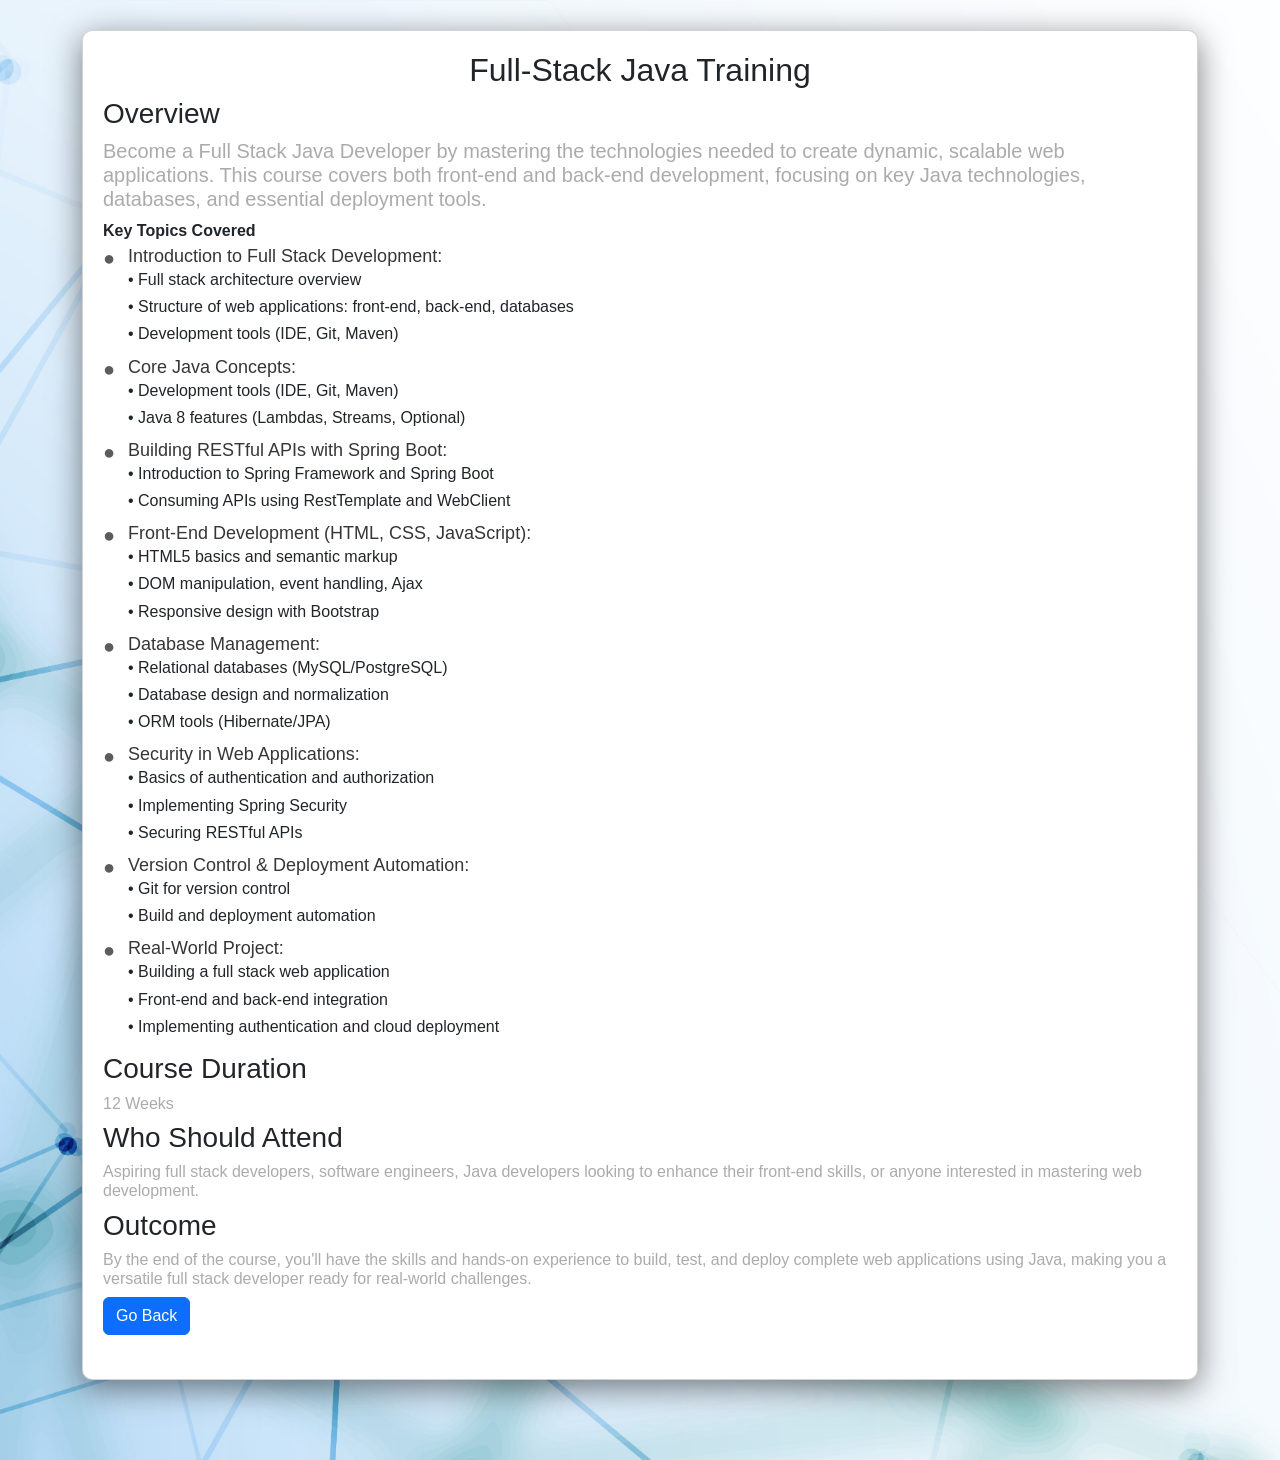
<file: AzureData.html>
<!DOCTYPE html>
<html lang="en">
  <head>
    <meta charset="UTF-8" />
    <meta name="viewport" content="width=device-width, initial-scale=1.0" />
    <title>Full-Stack Java Training</title>
    <!-- Bootstrap 5.3 CSS -->
    <link
      href="https://cdn.jsdelivr.net/npm/bootstrap@5.3.0/dist/css/bootstrap.min.css"
      rel="stylesheet"
    />
    <style>
      .courseDetails {
        /* margin: 0;
        padding: 0px;
        height: 100%;
        font-family: "Roboto", sans-serif;
        color: #fff;
        background-color: #e3e3e3; */
        margin: 0;
        padding: 0;
        height: 100%;
        font-family: "Roboto", sans-serif;
        background-image: url("./assets/images/bg_image.jpg");
        background-size: cover;
        background-position: center;
        color: #fff;
        background-repeat: no-repeat;
      }
      .container {
        padding-bottom: 30px;
        padding-top: 30px;
      }
      header {
        background-color: #3c3d3e;
        padding: 20px;
        text-align: center;
      }
      /* header h2 {
        font-family: "Poppins", sans-serif;
        font-size: 30px;
        font-weight: 700;
        color: #ffffff;
        margin: 0;
      } */
      .card {
        background: #ffffff;
        border-radius: 10px;
        box-shadow: 0 8px 32px rgba(0, 0, 0, 0.5);
        padding: 20px;
        color: rgba(90, 88, 88, 0.5);
        display: flex;
        flex-direction: column;
        gap: 20px;
        margin-bottom: 50px;
      }
      /* .card h6 {
        font-size: 20px;
        margin-bottom: 10px;
      }
      .card strong {
        font-size: 22px;
        display: block;
        margin-bottom: 15px;
      }
      .card .course-info {
        font-size: 16px;
        line-height: 1.5;
        color: #070707;
      }
      .card h3 {
        font-size: 24px;
        color: #070707;
        font-weight: 700;
      } */
      .card ul {
        padding-left: 0;
        list-style: none;
      }
      .card ul li {
        font-size: 18px;
        margin-bottom: 10px;
        padding-left: 25px;
        position: relative;
        color: #373636;
      }
      .card ul li::before {
        content: "●";
        position: absolute;
        left: 0;
        top: 0;
        color: #5b5c5c;
        font-size: 20px;
      }
    </style>
  </head>
  <body>
    <div class="courseDetails">
      <!-- <header>
        <h2>Azure Data Engineering</h2>
      </header> -->
      <div class="container">
        <div class="card">
          <div class="row">
            <div class="col-lg-12 col-md-12 mb-4">
              <div class="sec-title text-center mb-55 md-mt-30 pb-20">
                <h2 class="title title2 text-dark">Full-Stack Java Training</h2>
              </div>
              <h3 class="text-dark">Overview</h3>
              <h5 class="course-info">
                Become a Full Stack Java Developer by mastering the technologies
                needed to create dynamic, scalable web applications.
                 This course covers both front-end and back-end development,
                 focusing on key Java technologies, databases, and essential deployment tools.
              </h5>
              <strong class="text-dark">Key Topics Covered</strong>
              <ul>
                <li>Introduction to Full Stack Development:
                  <br>
                <h6 class="text-dark"> •  Full stack architecture overview</h6>
                <h6 class="text-dark"> •  Structure of web applications: front-end, back-end, databases</h6>
                <h6 class="text-dark"> •  Development tools (IDE, Git, Maven)</h6>
              </li>
                <li>
                  	Core Java Concepts:
                <h6 class="text-dark"> •  Development tools (IDE, Git, Maven)</h6>
                <h6 class="text-dark"> •  Java 8 features (Lambdas, Streams, Optional)</h6>
                </li>
                <li>Building RESTful APIs with Spring Boot:
                <h6 class="text-dark"> •  Introduction to Spring Framework and Spring Boot</h6>        
                <h6 class="text-dark"> •  Consuming APIs using RestTemplate and WebClient</h6>

                </li>
                <li>Front-End Development (HTML, CSS, JavaScript):
                <h6 class="text-dark"> •  HTML5 basics and semantic markup</h6>
                <h6 class="text-dark"> •  DOM manipulation, event handling, Ajax</h6>
                <h6 class="text-dark"> •  Responsive design with Bootstrap</h6>

                </li>
                <li>Database Management:
                <h6 class="text-dark"> •  Relational databases (MySQL/PostgreSQL)</h6>
                <h6 class="text-dark"> •  Database design and normalization</h6>
                <h6 class="text-dark"> •  ORM tools (Hibernate/JPA)</h6>
                </li>
                <li>Security in Web Applications:
                <h6 class="text-dark"> •  Basics of authentication and authorization</h6>
                <h6 class="text-dark"> •  Implementing Spring Security</h6>
                <h6 class="text-dark"> •  Securing RESTful APIs</h6>
                </li>
                <li>Version Control & Deployment Automation:
                  <h6 class="text-dark"> • Git for version control</h6>
                  <h6 class="text-dark"> • Build and deployment automation</h6>
                </li>
                <li>Real-World Project:
                  <h6 class="text-dark"> • Building a full stack web application</h6>
                  <h6 class="text-dark"> • Front-end and back-end integration</h6>
                  <h6 class="text-dark"> • Implementing authentication and cloud deployment</h6>

                </li>
              </ul>
              <h3 class="text-dark">Course Duration</h3>
              <h6 class="course-info">12 Weeks</h6>
              <h3 class="text-dark">Who Should Attend</h3>
              <h6 class="course-info">
                Aspiring full stack developers, software engineers, 
                Java developers looking to enhance their front-end skills, 
                or anyone interested in mastering web development.
            </h6>
              <h3 class="text-dark">Outcome</h3>
              <h6 class="course-info">
                By the end of the course, you'll have the skills and hands-on experience to build, 
                test, and deploy complete web applications using Java,
                making you a versatile full stack developer ready for real-world challenges.
              </h6>
              <a href="index.html#industries">
                <button type="button" class="btn btn-primary">Go Back</button>
              </a>
            </div>
          </div>
        </div>
      </div>
    </div>
    <script src="https://cdn.jsdelivr.net/npm/bootstrap@5.3.0/dist/js/bootstrap.bundle.min.js"></script>
  </body>
</html>
</file>
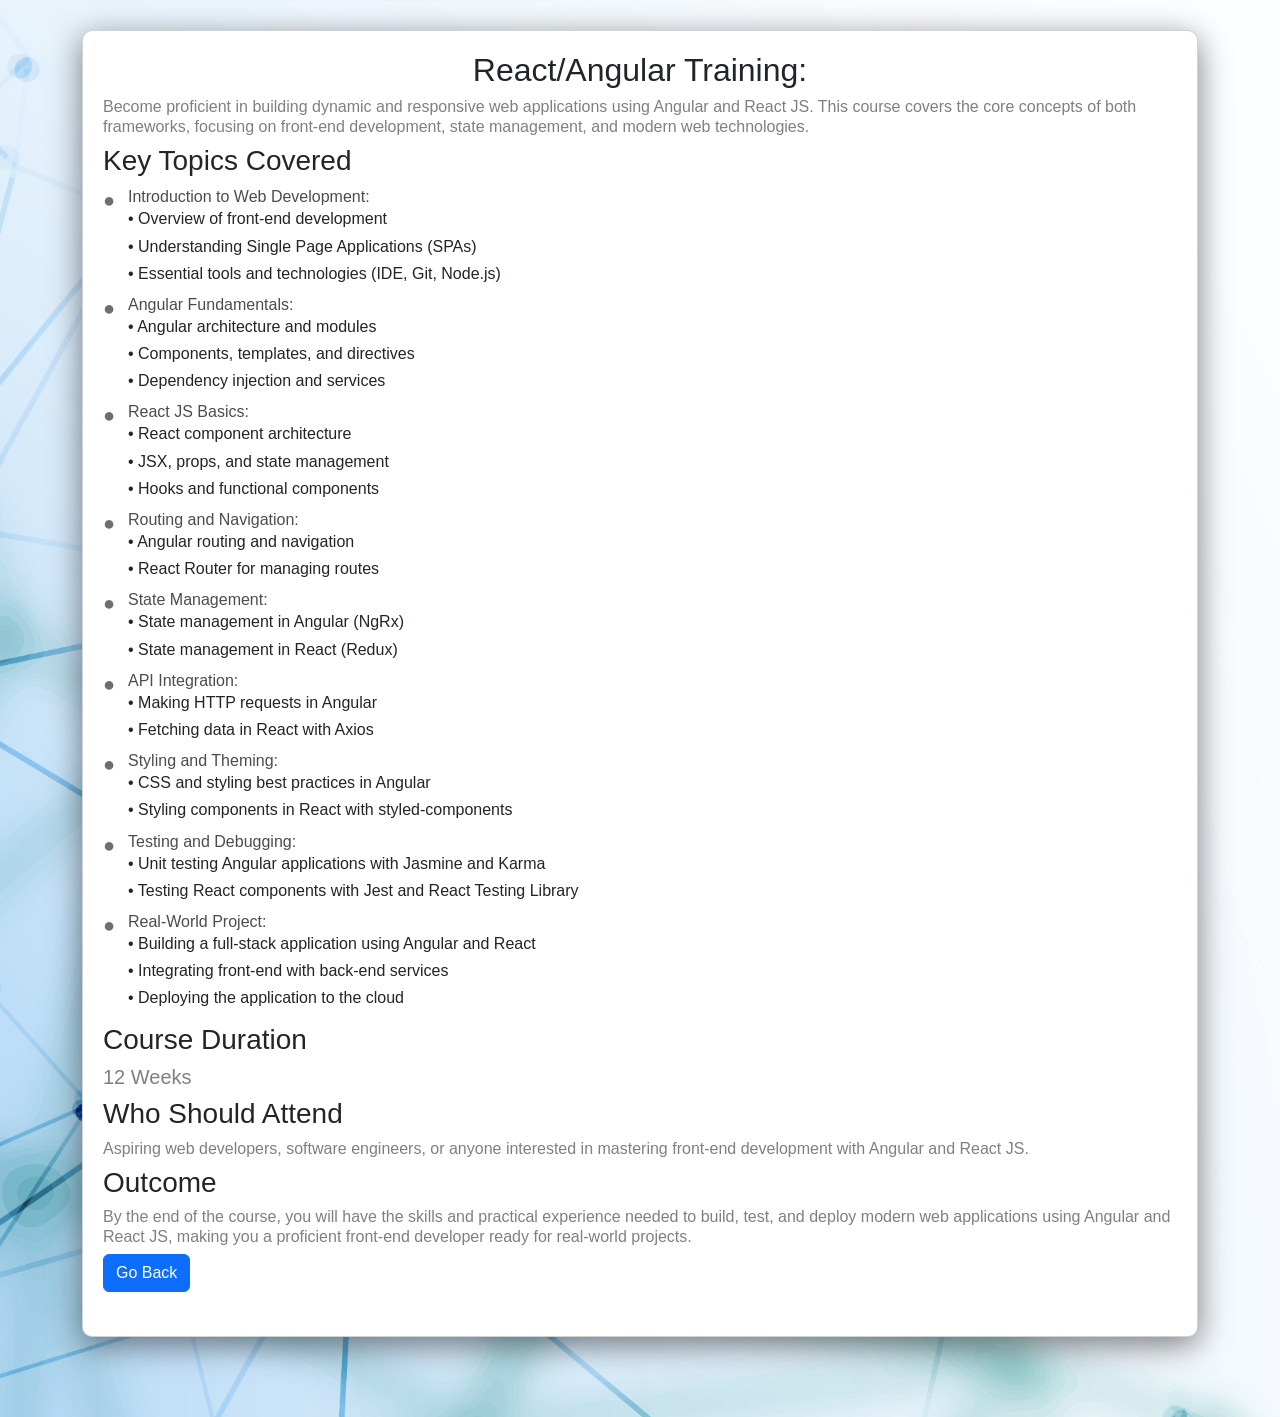
<file: ETLTesting.html>
<!DOCTYPE html>
<html lang="en">
  <head>
    <meta charset="UTF-8" />
    <meta name="viewport" content="width=device-width, initial-scale=1.0" />
    <title>React/Angular Training:</title>
    <!-- Bootstrap 5.3 CSS -->
    <link
      href="https://cdn.jsdelivr.net/npm/bootstrap@5.3.0/dist/css/bootstrap.min.css"
      rel="stylesheet"
    />
    <style>
      .courseDetails {
       /* margin: 0;
        padding: 0px;
        height: 100%;
        font-family: "Roboto", sans-serif;
        color: #fff;
        background-color: #e3e3e3; */
        margin: 0;
        padding: 0;
        height: 100%;
        font-family: "Roboto", sans-serif;
        background-image: url("./assets/images/bg_image.jpg");
        background-size: cover;
        background-position: center;
        color: #fff;
        background-repeat: no-repeat;
      }
      .container {
        padding-bottom: 30px;
        padding-top: 30px;
      }
      /* header {
        background-color: #0082f1;
        padding: 20px;
        text-align: center;
      } */
      /* header h2 {
        font-family: "Poppins", sans-serif;
        font-size: 30px;
        font-weight: 700;
        color: #ffffff;
        margin: 0;
      } */
      .card {
        background: #ffffff;
        border-radius: 10px;
        box-shadow: 0 8px 32px rgba(0, 0, 0, 0.5);
        padding: 20px;
        color: rgba(0, 0, 0, 0.5);
        display: flex;
        flex-direction: column;
        gap: 20px;
        margin-bottom: 50px;
      }
      /* .card h6 {
        font-size: 20px;
        margin-bottom: 10px;
      }
      .card strong {
        font-size: 22px;
        display: block;
        margin-bottom: 15px;
      } */
      /* .card .course-info {
        font-size: 16px;
        line-height: 1.5;
        color: #070707;
      } */
      /* .card h3 {
        font-size: 24px;
        color: #070707;
        font-weight: 700;
      } */
      .card ul {
        padding-left: 0;
        list-style: none;
      }
      .card ul li {
        /* font-size: 18px; */
        margin-bottom: 10px;
        padding-left: 25px;
        position: relative;
        color: #4d4b4b;
      }
      .card ul li::before {
        content: "●";
        position: absolute;
        left: 0;
        top: 0;
        color: #6c6e6f;
        font-size: 20px;
      }
    </style>
  </head>
  <body>
    <div class="courseDetails">
      <!-- <header>
        <h2>ETL Testing</h2>
      </header> -->
      <div class="container">
        <div class="card">
          <div class="row">
            <div class="col-lg-12 col-md-12 mb-4">
              <div class="sec-title text-center mb-55 md-mb-30 pb-20">
                <h2 class="title title2 text-dark">React/Angular Training:</h2>
              </div>
              <h3></h3>
              <h6 class="course-info">
                Become proficient in building dynamic and responsive web applications using Angular and React JS.
                 This course covers the core concepts of both frameworks,
                 focusing on front-end development, state management, and modern web technologies.
              </h6>
              <h3 class="text-dark">Key Topics Covered</h3>
              <ul>
                <li>Introduction to Web Development:
                  <br>
                <h6 class="text-dark"> •  Overview of front-end development</h6>
                <h6 class="text-dark"> •  Understanding Single Page Applications (SPAs)</h6>
                <h6 class="text-dark"> •  Essential tools and technologies (IDE, Git, Node.js)</h6>
              </li>
                <li>Angular Fundamentals:
                <h6 class="text-dark"> •  Angular architecture and modules</h6>        
                <h6 class="text-dark"> •  Components, templates, and directives</h6>
                <h6 class="text-dark"> •  Dependency injection and services</h6>
                </li>
                <li>
                  	React JS Basics:
                <h6 class="text-dark"> •  React component architecture</h6>
                <h6 class="text-dark"> •  JSX, props, and state management</h6>
                <h6 class="text-dark"> •  Hooks and functional components</h6>
                </li>
                <li>Routing and Navigation:
                <h6 class="text-dark"> •  Angular routing and navigation</h6>
                <h6 class="text-dark"> •  React Router for managing routes</h6>
                </li>
                <li>State Management:
                <h6 class="text-dark"> • State management in Angular (NgRx)</h6>
                <h6 class="text-dark"> • State management in React (Redux)</h6>
                </li>
                <li>API Integration:
                  <h6 class="text-dark"> •  Making HTTP requests in Angular</h6>
                  <h6 class="text-dark"> •  Fetching data in React with Axios</h6>
                  </li>
                  <li>Styling and Theming:
                    <h6 class="text-dark"> •  CSS and styling best practices in Angular</h6>
                    <h6 class="text-dark"> •  Styling components in React with styled-components</h6>
                    </li>
                    <li>Testing and Debugging:
                      <h6 class="text-dark"> •  Unit testing Angular applications with Jasmine and Karma</h6>
                      <h6 class="text-dark"> •  Testing React components with Jest and React Testing Library</h6>
                      </li>
                <li>Real-World Project:
                  <h6 class="text-dark"> • Building a full-stack application using Angular and React</h6>
                  <h6 class="text-dark"> • Integrating front-end with back-end services</h6>
                  <h6 class="text-dark"> • Deploying the application to the cloud</h6>
                </li>
              </ul>
              <h3 class="text-dark">Course Duration</h3>
              <h5 class="course-info">12 Weeks</h5>
              <h3 class="text-dark">Who Should Attend</h3>
              <h6 class="course-info">
                Aspiring web developers, software engineers,
                or anyone interested in mastering front-end development with Angular and React JS.
              </h6>
              <h3 class="text-dark">Outcome</h3>
              <h6 class="course-info">
                By the end of the course, you will have the skills and practical experience needed to build,
                 test, and deploy modern web applications using Angular and React JS, 
                making you a proficient front-end developer ready for real-world projects.
            </h6>
              <a href="index.html#industries">
                <button type="button" class="btn btn-primary">Go Back</button>
              </a>
            </div>
          </div>
        </div>
      </div>
    </div>
    <script src="https://cdn.jsdelivr.net/npm/bootstrap@5.3.0/dist/js/bootstrap.bundle.min.js"></script>
  </body>
</html>
</file>
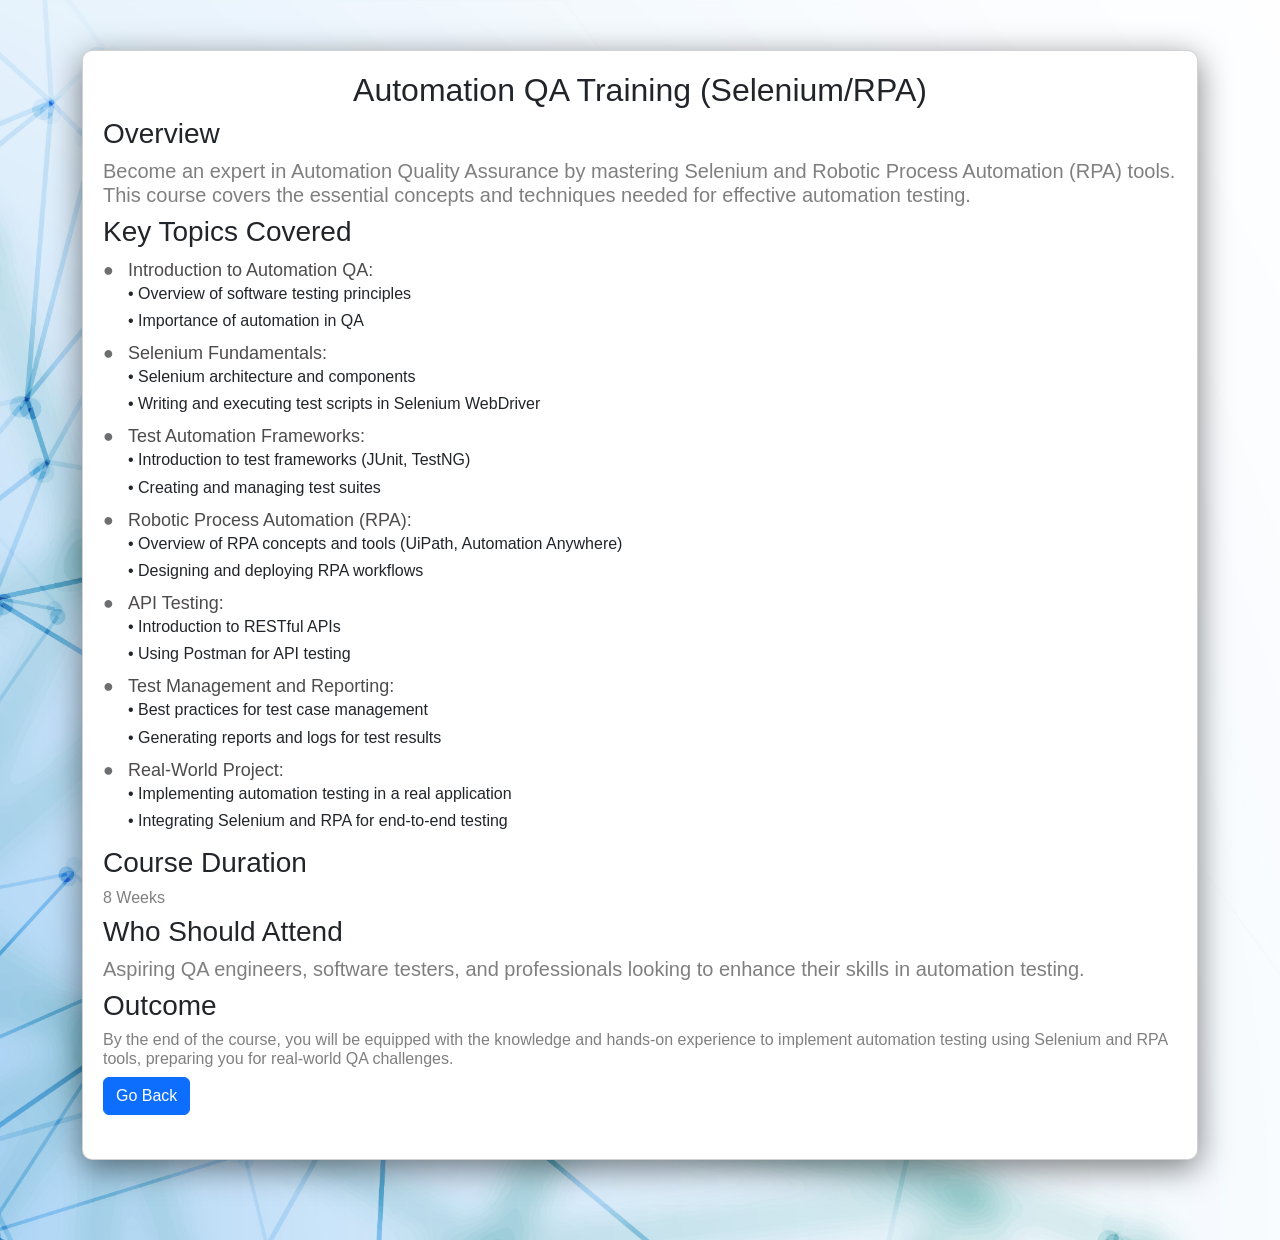
<file: PowerBi.html>
<!DOCTYPE html>
<html lang="en">

<head>
  <meta charset="UTF-8" />
  <meta name="viewport" content="width=device-width, initial-scale=1.0" />
  <title>Automation QA Training (Selenium/RPA)</title>
  <!-- Bootstrap 5.3 CSS -->
  <link href="https://cdn.jsdelivr.net/npm/bootstrap@5.3.0/dist/css/bootstrap.min.css" rel="stylesheet" />
  <style>
    .courseDetails {
     
      margin: 0;
      padding: 0;
      height: 100%;
      font-family: "Roboto", sans-serif;
      background-image: url("./assets/images/bg_image.jpg");
      background-size: cover;
      background-position: center;
      color: #fff;
      background-repeat: no-repeat;
    }

    .container {
      padding-bottom: 30px;
      padding-top: 50px;
    }

    header {
      background-color: #0082f1;
      padding: 20px;
      text-align: center;
    }

    /* header h2 {
      font-family: "Poppins", sans-serif;
      font-size: 30px;
      font-weight: 700;
      color: #ffffff;
      margin: 0;
    } */

    .card {
      background: #ffffff;
      border-radius: 10px;
      box-shadow: 0 8px 32px rgba(0, 0, 0, 0.5);
      padding: 20px;
      color: rgba(0, 0, 0, 0.5);
      display: flex;
      flex-direction: column;
      gap: 20px;
      margin-bottom: 50px;
    }

    /* .card h6 {
      font-size: 20px;
      margin-bottom: 10px;
    } */

   
    /* .card .course-info {
      font-size: 16px;
      line-height: 1.5;
      color: #070707;
    } */

    /* .card h3 {
      font-size: 24px;
      color: #070707;
      font-weight: 700;
    } */

    .card ul {
      padding-left: 0;
      list-style: none;
    }

    .card ul li {
      font-size: 18px;
      margin-bottom: 10px;
      padding-left: 25px;
      position: relative;
      color: #4d4b4b;
    }

    .card ul li::before {
      content: "●";
      position: absolute;
      left: 0;
      top: 0;
      color: #6c6e6f;
 
    }
  </style>
</head>

<body>
  <div class="courseDetails">
    <!-- <header>
        <h2>Power BI Development</h2>
      </header> -->
    <div class="container">
      <div class="card">
        <div class="row">
          <div class="col-lg-12 col-md-12 mb-4">
            <div class="sec-title text-center mb-55 md-mb-30 pb-20">
              <h2 class="title title2 text-dark">Automation QA Training (Selenium/RPA)</h2>
            </div>
            <h3 class="text-dark">Overview</h3>
            <h5 class="course-info">
              Become an expert in Automation Quality Assurance by mastering Selenium and Robotic Process Automation (RPA) tools.
               This course covers the essential concepts and techniques needed for effective automation testing.
            </h5>
            <h3 class="text-dark">Key Topics Covered</h3>
            <ul>
              <li>Introduction to Automation QA:
                <br>
              <h6 class="text-dark"> •  Overview of software testing principles</h6>
              <h6 class="text-dark"> •  Importance of automation in QA</h6>
            </li>
              <li>
                Selenium Fundamentals:
              <h6 class="text-dark"> •  Selenium architecture and components</h6>
              <h6 class="text-dark"> •  Writing and executing test scripts in Selenium WebDriver</h6>
              </li>
              <li>Test Automation Frameworks:
              <h6 class="text-dark"> •  Introduction to test frameworks (JUnit, TestNG)</h6>        
              <h6 class="text-dark"> •  Creating and managing test suites</h6>

              </li>
              <li>Robotic Process Automation (RPA):
              <h6 class="text-dark"> •  Overview of RPA concepts and tools (UiPath, Automation Anywhere)</h6>
              <h6 class="text-dark"> •  Designing and deploying RPA workflows</h6>
              </li>
              <li>API Testing:
              <h6 class="text-dark"> • Introduction to RESTful APIs</h6>
              <h6 class="text-dark"> • Using Postman for API testing</h6>
              </li>
              <li>Test Management and Reporting:
              <h6 class="text-dark"> •  Best practices for test case management</h6>
              <h6 class="text-dark"> •  Generating reports and logs for test results</h6>
              </li>
              <li>Real-World Project:
                <h6 class="text-dark"> • Implementing automation testing in a real application</h6>
                <h6 class="text-dark"> • Integrating Selenium and RPA for end-to-end testing</h6>
              </li>
              </ul>
              
            <h3 class="text-dark">Course Duration</h3>
            <h6 class="course-info">8 Weeks</h6>
            <h3 class="text-dark">Who Should Attend</h3>
            <h5 class="course-info">
              Aspiring QA engineers, software testers,
               and professionals looking to enhance their skills in automation testing.
            </h5>
            <h3 class="text-dark">Outcome</h3>
            <h6 class="course-info">
              By the end of the course, 
              you will be equipped with the knowledge and hands-on experience
               to implement automation testing using Selenium and RPA tools,
               preparing you for real-world QA challenges.
            </h6>
            <a href="index.html#industries">
              <button type="button" class="btn btn-primary">Go Back</button>
            </a>
          </div>
        </div>
      </div>
    </div>
  </div>
  <script src="https://cdn.jsdelivr.net/npm/bootstrap@5.3.0/dist/js/bootstrap.bundle.min.js"></script>
</body>

</html>
</file>
